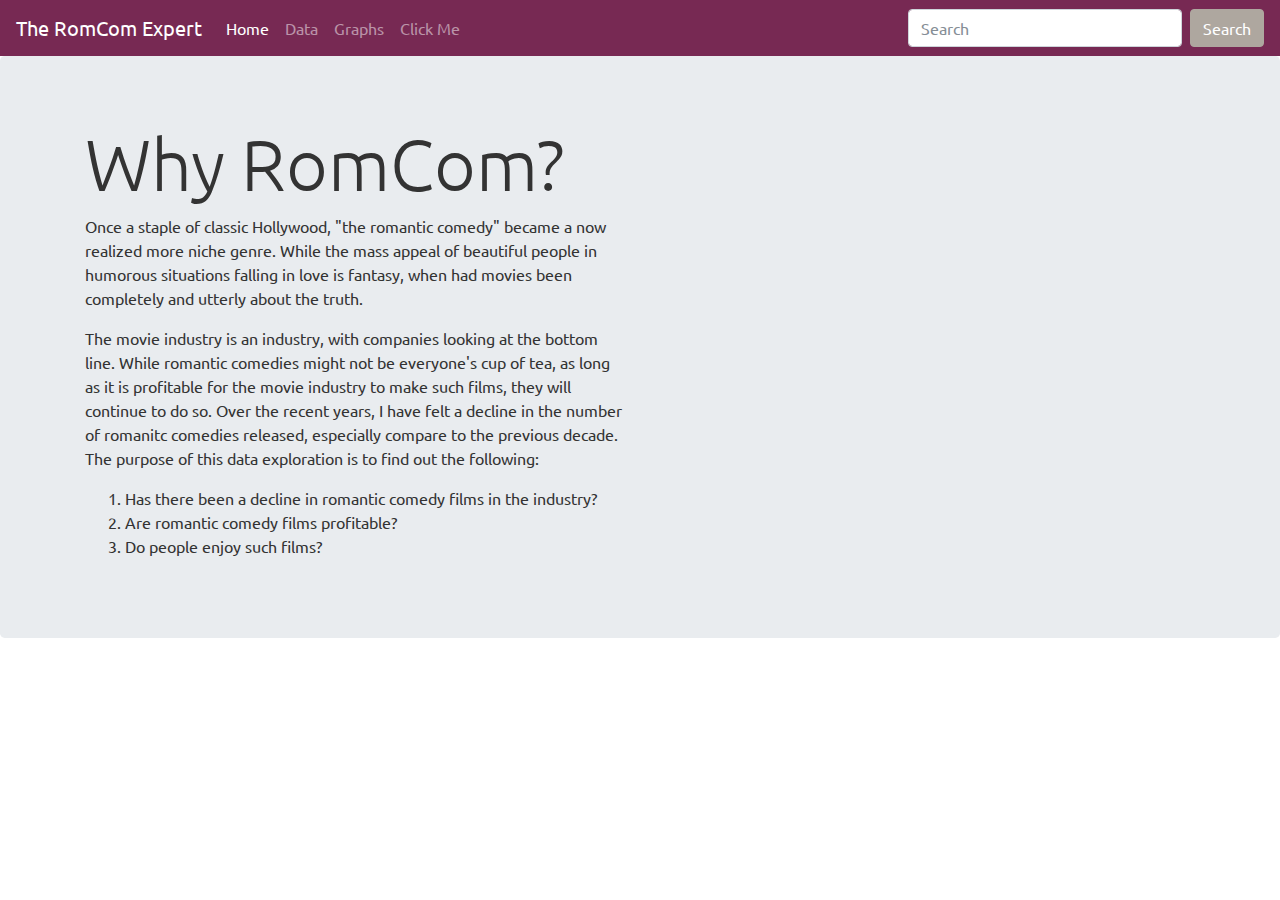
<file: docs/index.html>
<!DOCTYPE html>
<html lang="en">

<head>
  <title>The RomCom Expert </title>
  <meta charset="UTF-8"/>
  <link rel="stylesheet" href="./static/bootstrap.css"/>
  <script src="https://code.jquery.com/jquery-3.4.1.js"></script>
  <script src="https://ajax.googleapis.com/ajax/libs/jquery/3.4.1/jquery.min.js"></script>
</head>

<body>
  <nav name="top" class="navbar navbar-expand-lg navbar-dark bg-dark">
    <a class="navbar-brand" onClick="goHome">The RomCom Expert</a>
      <button class="navbar-toggler" type="button" data-toggle="collapse" data-target="#navbarColor02" aria-controls="navbarColor02" aria-expanded="false" aria-label="Toggle navigation">
        <span class="navbar-toggler-icon"></span>
      </button>
      <div class="collapse navbar-collapse" id="navbarColor02">
        <ul class="navbar-nav mr-auto">
          <li class="nav-item active">
            <a class="nav-link" onClick="window.location.reload();">Home<span class="sr-only">(current)</span></a>
          </li>
          <li class="nav-item">
            <a class="nav-link" href="./data.html">Data</a>
          </li>
          <li class="nav-item">
            <a class="nav-link" href="./graphs.html">Graphs</a>
          </li>
          <li class="nav-item">
            <a class="nav-link" id="randomPosterUrl">Click Me</a>
          </li>
        </ul>
        <form class="form-inline my-2 my-lg-0">
          <input class="form-control mr-sm-2" type="text" placeholder="Search"/>
          <button class="btn btn-secondary my-2 my-sm-0" type="submit">Search</button>
        </form>
      </div>
    </nav>
  <div class="jumbotron">
    <div class="container">
    <div class="row">
      <div class="col-md-6">
        <h1 class="display-3">Why RomCom?</h1>
        <p>
          Once a staple of classic Hollywood, "the romantic comedy" became a now realized more niche genre. While the mass appeal of beautiful people in humorous situations falling in love is fantasy, when had movies been completely and utterly about the truth. 
        </p>
        <p>The movie industry is an industry, with companies looking at the bottom line. While romantic comedies might not be everyone's cup of tea, as long as it is profitable for the movie industry to make such films, they will continue to do so. Over the recent years, I have felt a decline in the number of romanitc comedies released, especially compare to the previous decade. The purpose of this data exploration is to find out the following:</p>
        <ol>
          <li>Has there been a decline in romantic comedy films in the industry?</li>
          <li>Are romantic comedy films profitable?</li>
          <li>Do people enjoy such films?</li>
        </ol>
      </div>
      <div class="col-md-6" id="randomPosterUrl">
        <img id="randomPosterPic"/>              
      </div>  
    </div>      
    </div>
  </div>


  <script src="./static/romcomApiUrl.js" type="text/javascript"></script>  
  <script src="./static/all.js" type="text/javascript"></script>                
</body>

</html>
</file>
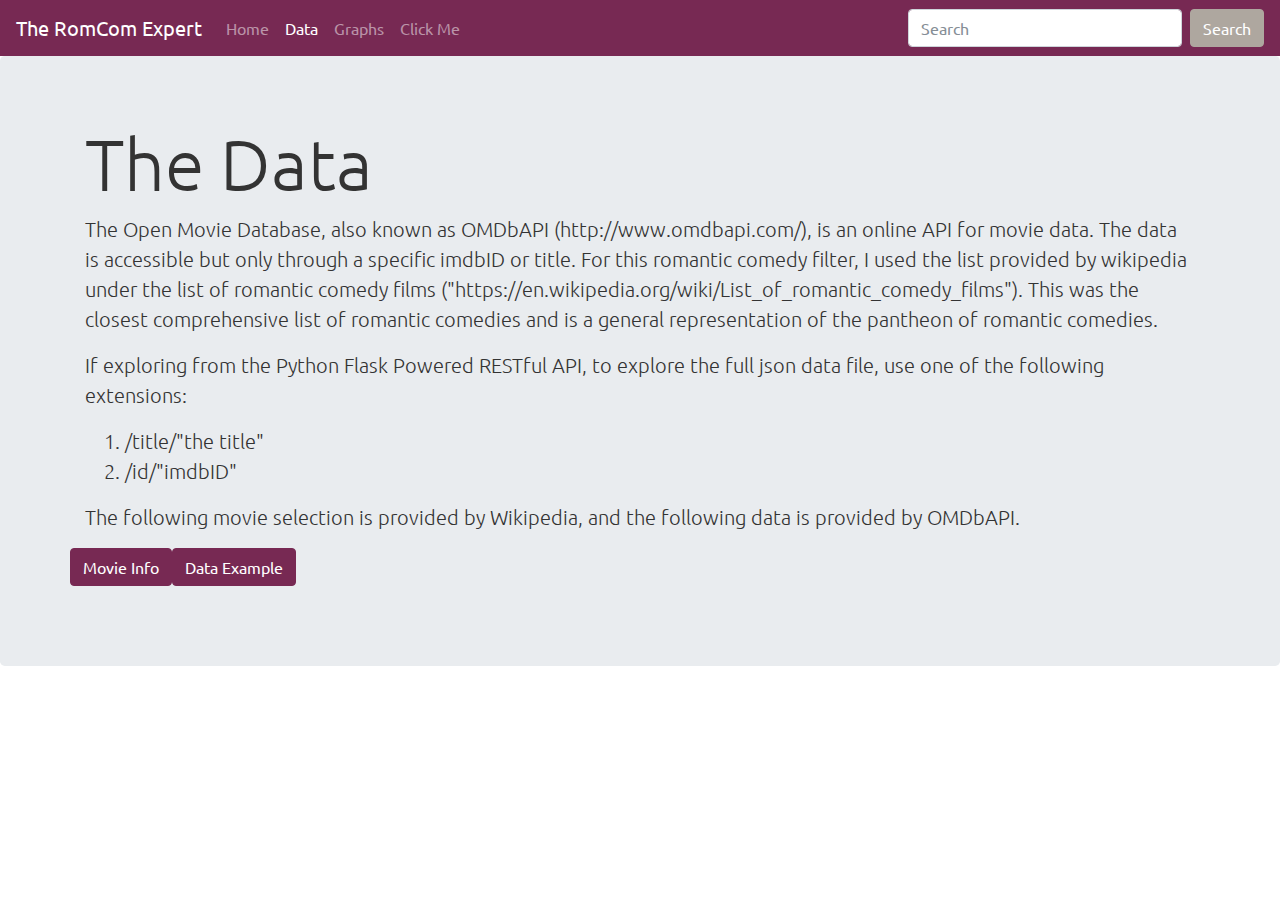
<file: docs/data.html>
<!DOCTYPE html>
<html lang="en">

<head>
  <title>Data </title>
  <meta charset="UTF-8"/>
  <link rel="stylesheet" href="./static/bootstrap.css"/>
  <script src="https://code.jquery.com/jquery-3.4.1.js"></script>
</head>

  <body>
    <nav name="top" class="navbar navbar-expand-lg navbar-dark bg-dark">
        <a class="navbar-brand" onClick="goHome">The RomCom Expert</a>
        <button class="navbar-toggler" type="button" data-toggle="collapse" data-target="#navbarColor02" aria-controls="navbarColor02" aria-expanded="false" aria-label="Toggle navigation">
          <span class="navbar-toggler-icon"></span>
        </button>
        <div class="collapse navbar-collapse" id="navbarColor02">
          <ul class="navbar-nav mr-auto">
            <li class="nav-item">
              <a class="nav-link" href='./home.html'>Home</a>
            </li>
            <li class="nav-item active">
              <a class="nav-link" onClick="window.location.reload();">Data<span class="sr-only">(current)</span></a>
            </li>
            <li class="nav-item">
              <a class="nav-link" href="./graphs.html">Graphs</a>
            </li>
            <li class="nav-item">
              <a class="nav-link" id="randomPosterUrl">Click Me</a>
            </li>
          </ul>
          <form class="form-inline my-2 my-lg-0">
            <input class="form-control mr-sm-2" type="text" placeholder="Search"/>
            <button class="btn btn-secondary my-2 my-sm-0" type="submit">Search</button>
          </form>
        </div>
    </nav>

    <div class="jumbotron">
      <div class="container">
        <div class="row">   
          <div class="lead col">
            <h1 class="display-3">The Data</h1>
            <p>The Open Movie Database, also known as OMDbAPI (http://www.omdbapi.com/), is an online API for movie data. The data is accessible but only through a specific imdbID or title. For this romantic comedy filter, I used the list provided by wikipedia under the list of romantic comedy films ("https://en.wikipedia.org/wiki/List_of_romantic_comedy_films"). This was the closest comprehensive list of romantic comedies and is a general representation of the pantheon of romantic comedies.</p>
            <p>If exploring from the Python Flask Powered RESTful API, to explore the full json data file, use one of the following extensions:</p>
            <ol>
              <li>/title/"the title"</li>
              <li>/id/"imdbID"</li>
            </ol>
            <p>The following movie selection is provided by Wikipedia, and the following data is provided by OMDbAPI.</p>
          </div>
        </div>
        <div class="row">
        <table class="table table-hover">
            <div class="btn-group" role="group" aria-label="Basic example">
              <thead id="pickHead" onload="createTable();"></thead>
              <tbody id="pickData" onload="createTable();"></tbody>
              <button type="button" class="btn btn-secondary btn-dark" onclick="createTable();">Movie Info</button>
              <thead id="pickHead" onload="createDataTable();"></thead>
              <tbody id="pickData" onload="createDataTable();"></tbody>
              <button type="button" class="btn btn-secondary btn-dark" onclick="createDataTable();">Data Example</button>
            </div>
          </table>
        </div>
        </div>
    </div> 
  <script src="./static/romcomApiUrl.js" type="text/javascript"></script>  
  <script src="./static/dataTable.js" type="text/javascript"></script>   
  <script src="./static/all.js" type="text/javascript"></script>  
</body>
</file>
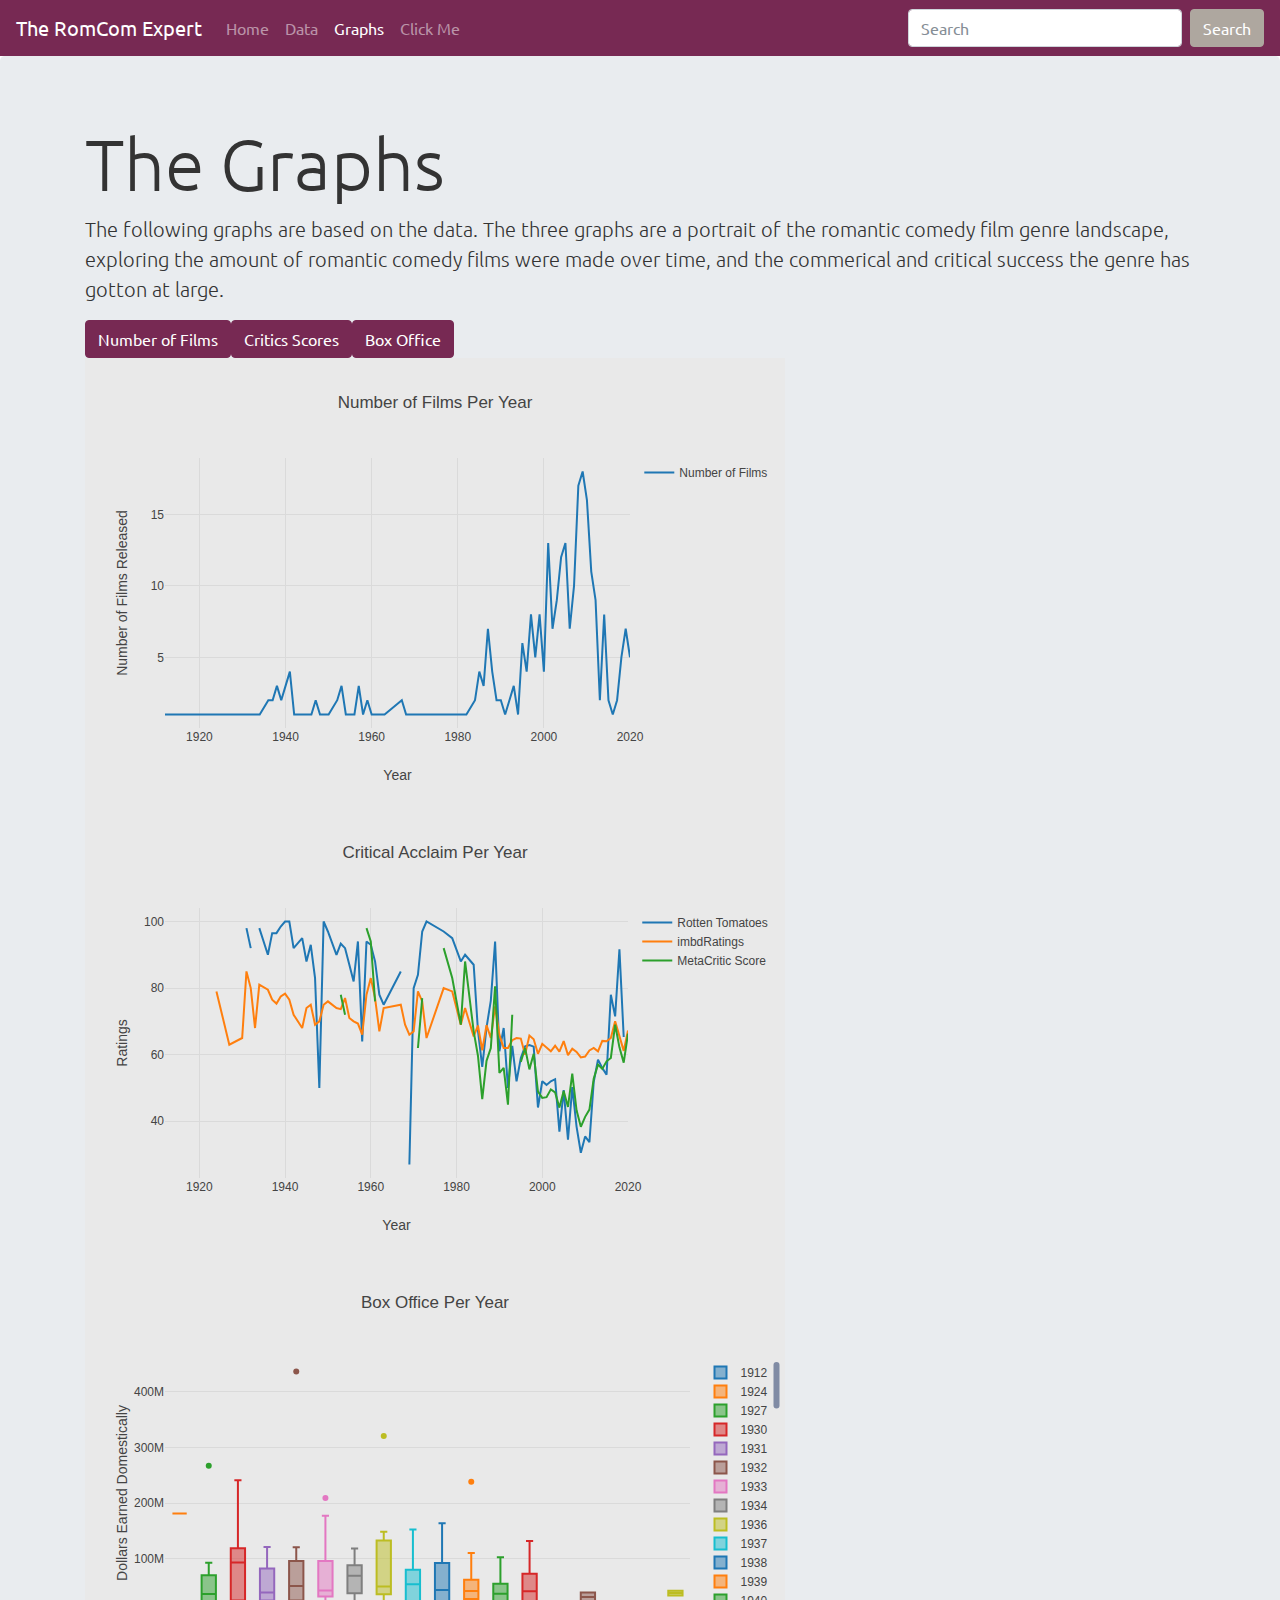
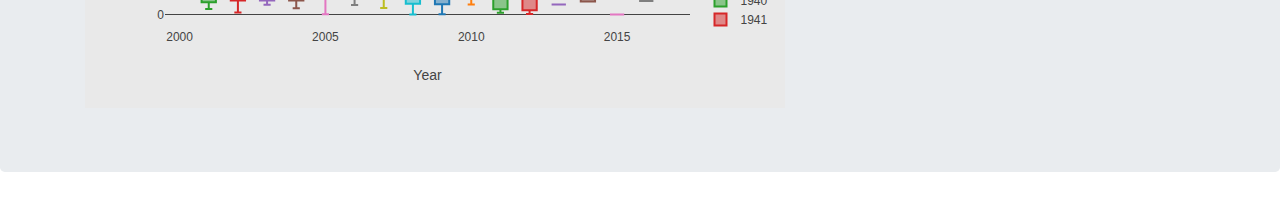
<file: docs/graphs.html>
<!DOCTYPE html>
<html lang="en">

<head>
  <title>Graphs </title>
  <meta charset="UTF-8"/>
  <link rel="stylesheet" href="./static/bootstrap.css"/>
  <script src="https://cdn.plot.ly/plotly-latest.min.js"></script>  
</head>

<body>
    <nav name="top" class="navbar navbar-expand-lg navbar-dark bg-dark">
        <a class="navbar-brand" onClick="goHome">The RomCom Expert</a>
        <button class="navbar-toggler" type="button" data-toggle="collapse" data-target="#navbarColor02" aria-controls="navbarColor02" aria-expanded="false" aria-label="Toggle navigation">
          <span class="navbar-toggler-icon"></span>
        </button>
        <div class="collapse navbar-collapse" id="navbarColor02">
          <ul class="navbar-nav mr-auto">
            <li class="nav-item">
              <a class="nav-link" href='./index.html'>Home</a>
            </li>
            <li class="nav-item">
              <a class="nav-link" href="./data.html">Data</a>
            </li>
            <li class="nav-item active">
              <a class="nav-link" onClick="window.location.reload();">Graphs<span class="sr-only">(current)</span></a>
            </li>
            <li class="nav-item">
              <a class="nav-link" id="randomPosterUrl">Click Me</a>
            </li>
          </ul>
          <form class="form-inline my-2 my-lg-0">
            <input class="form-control mr-sm-2" type="text" placeholder="Search"/>
            <button class="btn btn-secondary my-2 my-sm-0" type="submit">Search</button>
          </form>
        </div>
    </nav>

    <div class="jumbotron">
      <div class="container">
      <div class="row">
        <div class="lead col">   
          <h1 class="display-3">The Graphs</h1>
          <p>The following graphs are based on the data. The three graphs are a portrait of the romantic comedy film genre landscape, exploring the amount of romantic comedy films were made over time, and the commerical and critical success the genre has gotton at large.</p>
        </div>
      </div>
      <div class="btn-group" role="group" aria-label="Basic example">
        <div class="row m-auto ">
          <a href= "#count"><button type="button" class="btn btn-secondary btn-dark" >Number of Films</button></a>
          <a href= "#rating"><button type="button" class="btn btn-secondary btn-dark" >Critics Scores</button></a>
          <a href= "#box" ><button type="button" class="btn btn-secondary btn-dark" >Box Office</button></a>
        </div>
      </div>
      </div>

    <div class="container">
      <a id="count"></a>
        <div>
          <div id="count"></div>
        </div>
      </a>
      <a id="rating">
        <div>
          <div id="rating"></div> 
        </div>
      </a>
      <a id="box">
        <div>
          <div id="box"></div> 
        </div>
      </a>
    </div>

    <script src="https://cdn.plot.ly/plotly-latest.min.js"></script>  
    <script src="./static/lists.js" type="text/javascript"></script>
    <script src="./static/dataPlotly.js" type="text/javascript"></script>  
    <script src="https://code.jquery.com/jquery-3.4.1.js"></script>
    <script src="https://d3js.org/d3.v4.min.js"></script>
    <script src="./static/romcomApiUrl.js" type="text/javascript"></script> 
    <script src="./static/all.js" type="text/javascript"></script>        
</body>
</file>
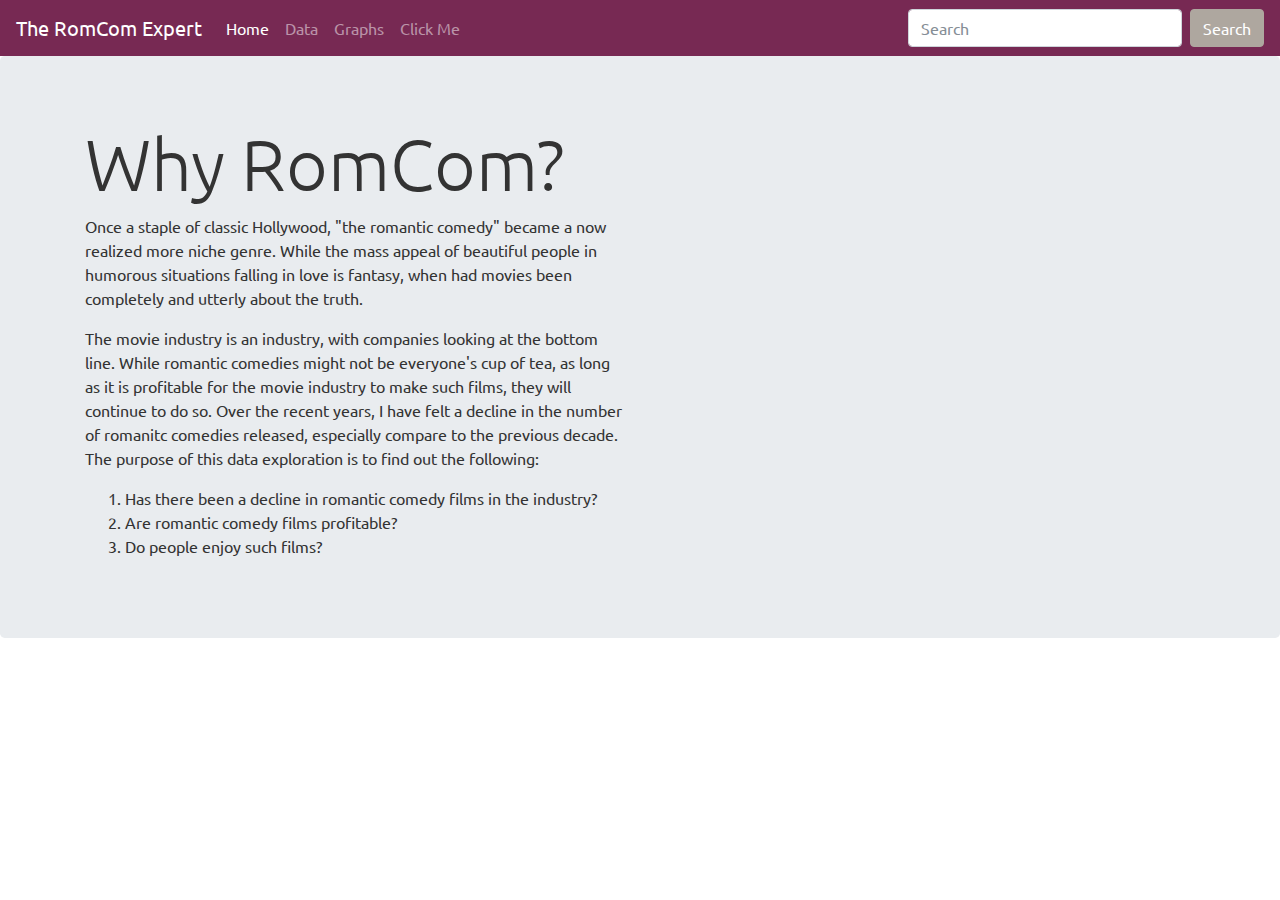
<file: docs/home.html>
<!DOCTYPE html>
<html lang="en">

<head>
  <title>The RomCom Expert </title>
  <meta charset="UTF-8"/>
  <link rel="stylesheet" href="./static/bootstrap.css"/>
  <script src="https://code.jquery.com/jquery-3.4.1.js"></script>
  <script src="https://ajax.googleapis.com/ajax/libs/jquery/3.4.1/jquery.min.js"></script>
</head>

<body>
  <nav name="top" class="navbar navbar-expand-lg navbar-dark bg-dark">
    <a class="navbar-brand" onClick="goHome">The RomCom Expert</a>
      <button class="navbar-toggler" type="button" data-toggle="collapse" data-target="#navbarColor02" aria-controls="navbarColor02" aria-expanded="false" aria-label="Toggle navigation">
        <span class="navbar-toggler-icon"></span>
      </button>
      <div class="collapse navbar-collapse" id="navbarColor02">
        <ul class="navbar-nav mr-auto">
          <li class="nav-item active">
            <a class="nav-link" onClick="window.location.reload();">Home<span class="sr-only">(current)</span></a>
          </li>
          <li class="nav-item">
            <a class="nav-link" href="./data.html">Data</a>
          </li>
          <li class="nav-item">
            <a class="nav-link" href="./graphs.html">Graphs</a>
          </li>
          <li class="nav-item">
            <a class="nav-link" id="randomPosterUrl">Click Me</a>
          </li>
        </ul>
        <form class="form-inline my-2 my-lg-0">
          <input class="form-control mr-sm-2" type="text" placeholder="Search"/>
          <button class="btn btn-secondary my-2 my-sm-0" type="submit">Search</button>
        </form>
      </div>
    </nav>
  <div class="jumbotron">
    <div class="container">
    <div class="row">
      <div class="col-md-6">
        <h1 class="display-3">Why RomCom?</h1>
        <p>
          Once a staple of classic Hollywood, "the romantic comedy" became a now realized more niche genre. While the mass appeal of beautiful people in humorous situations falling in love is fantasy, when had movies been completely and utterly about the truth. 
        </p>
        <p>The movie industry is an industry, with companies looking at the bottom line. While romantic comedies might not be everyone's cup of tea, as long as it is profitable for the movie industry to make such films, they will continue to do so. Over the recent years, I have felt a decline in the number of romanitc comedies released, especially compare to the previous decade. The purpose of this data exploration is to find out the following:</p>
        <ol>
          <li>Has there been a decline in romantic comedy films in the industry?</li>
          <li>Are romantic comedy films profitable?</li>
          <li>Do people enjoy such films?</li>
        </ol>
      </div>
      <div class="col-md-6" id="randomPosterUrl">
        <img id="randomPosterPic"/>              
      </div>  
    </div>      
    </div>
  </div>


  <script src="./static/romcomApiUrl.js" type="text/javascript"></script>  
  <script src="./static/all.js" type="text/javascript"></script>                
</body>

</html>
</file>
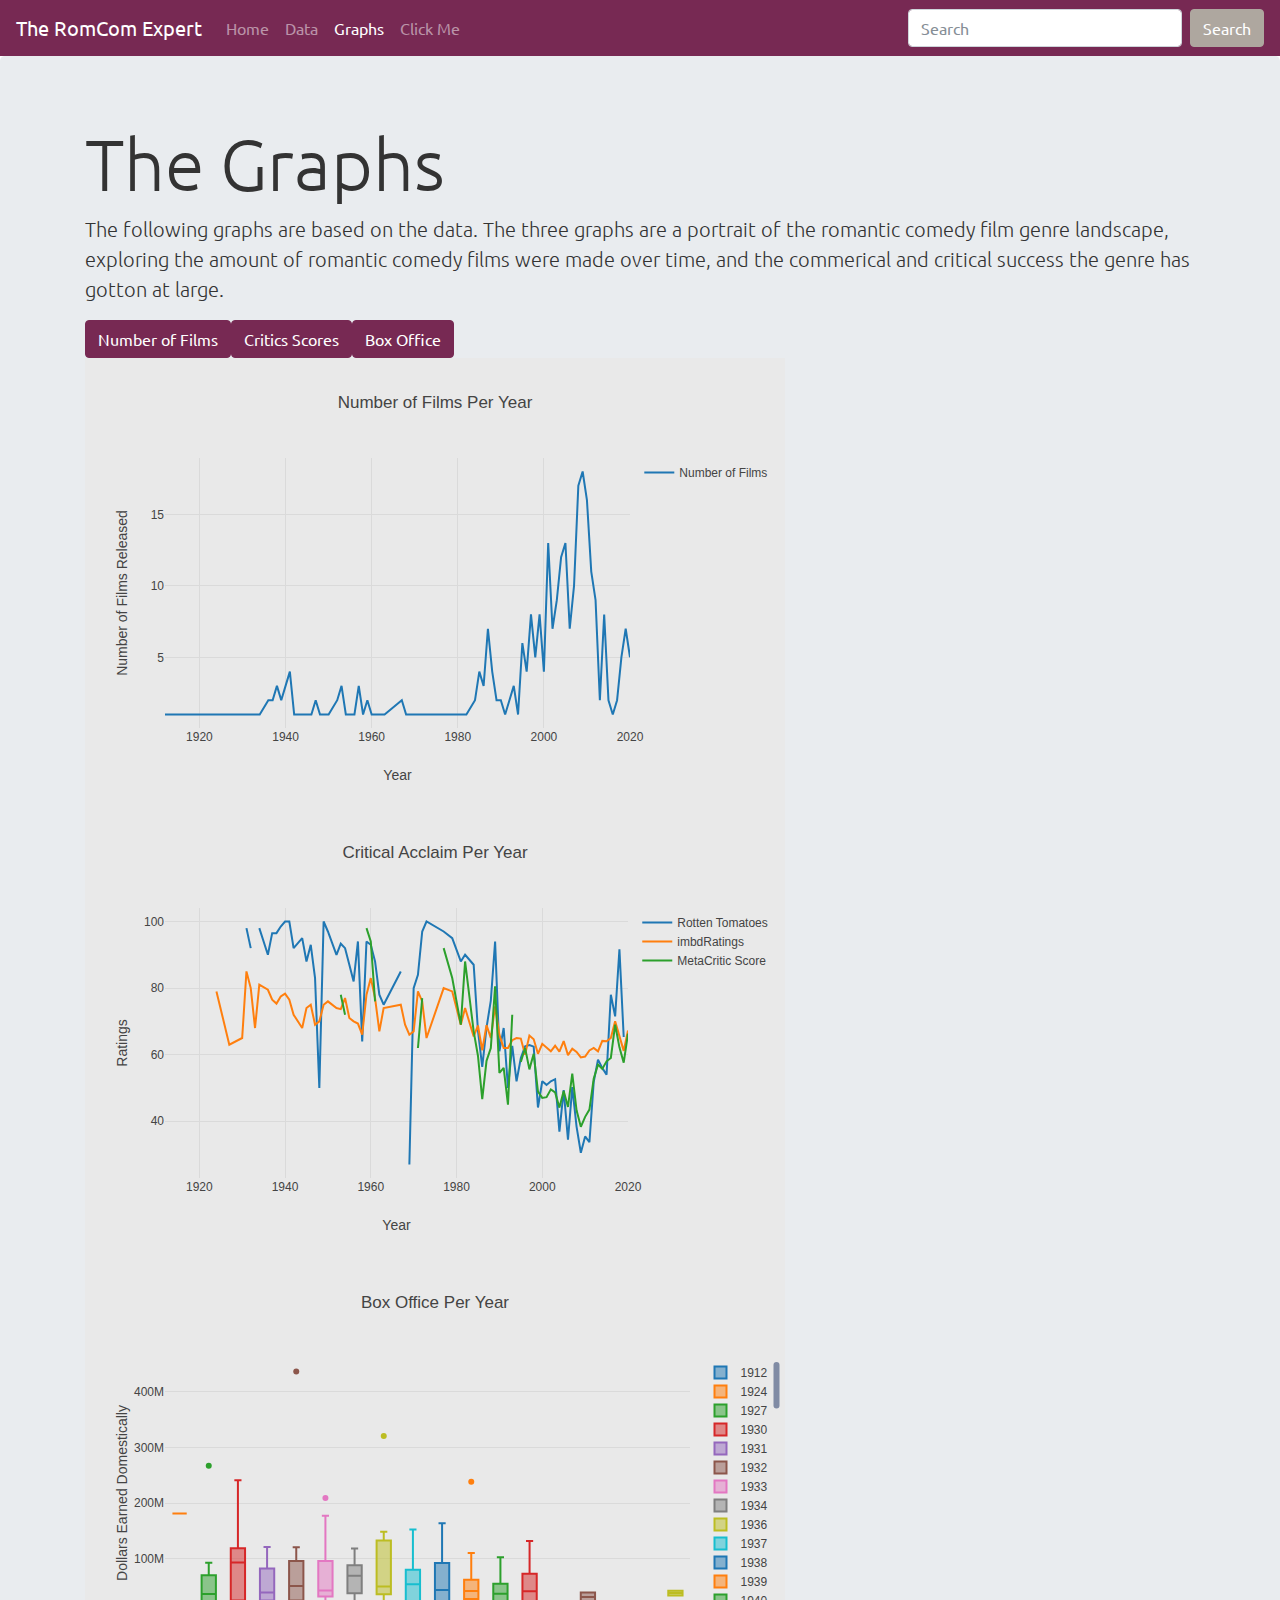
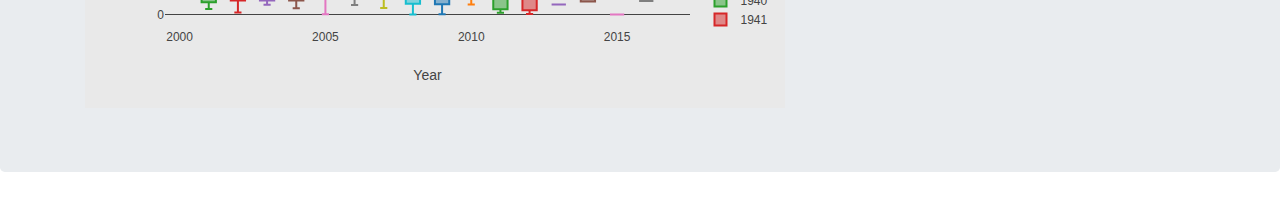
<file: templates/graphs.html>
<!DOCTYPE html>
<html lang="en">

<head>
  <title>Graphs </title>
  <meta charset="UTF-8"/>
  <link rel="stylesheet" href="./static/bootstrap.css"/>
  <script src="https://cdn.plot.ly/plotly-latest.min.js"></script>  
</head>

<body>
    <nav name="top" class="navbar navbar-expand-lg navbar-dark bg-dark">
        <a class="navbar-brand" onClick="goHome">The RomCom Expert</a>
        <button class="navbar-toggler" type="button" data-toggle="collapse" data-target="#navbarColor02" aria-controls="navbarColor02" aria-expanded="false" aria-label="Toggle navigation">
          <span class="navbar-toggler-icon"></span>
        </button>
        <div class="collapse navbar-collapse" id="navbarColor02">
          <ul class="navbar-nav mr-auto">
            <li class="nav-item">
              <a class="nav-link" href='./home.html'>Home</a>
            </li>
            <li class="nav-item">
              <a class="nav-link" href="./data.html">Data</a>
            </li>
            <li class="nav-item active">
              <a class="nav-link" onClick="window.location.reload();">Graphs<span class="sr-only">(current)</span></a>
            </li>
            <li class="nav-item">
              <a class="nav-link" id="randomPosterUrl">Click Me</a>
            </li>
          </ul>
          <form class="form-inline my-2 my-lg-0">
            <input class="form-control mr-sm-2" type="text" placeholder="Search"/>
            <button class="btn btn-secondary my-2 my-sm-0" type="submit">Search</button>
          </form>
        </div>
    </nav>

    <div class="jumbotron">
      <div class="container">
      <div class="row">
        <div class="lead col">   
          <h1 class="display-3">The Graphs</h1>
          <p>The following graphs are based on the data. The three graphs are a portrait of the romantic comedy film genre landscape, exploring the amount of romantic comedy films were made over time, and the commerical and critical success the genre has gotton at large.</p>
        </div>
      </div>
      <div class="btn-group" role="group" aria-label="Basic example">
        <div class="row m-auto ">
          <a href= "#count"><button type="button" class="btn btn-secondary btn-dark" >Number of Films</button></a>
          <a href= "#rating"><button type="button" class="btn btn-secondary btn-dark" >Critics Scores</button></a>
          <a href= "#box" ><button type="button" class="btn btn-secondary btn-dark" >Box Office</button></a>
        </div>
      </div>
      </div>

    <div class="container">
      <a id="count"></a>
        <div>
          <div id="count"></div>
        </div>
      </a>
      <a id="rating">
        <div>
          <div id="rating"></div> 
        </div>
      </a>
      <a id="box">
        <div>
          <div id="box"></div> 
        </div>
      </a>
    </div>

    <script src="https://cdn.plot.ly/plotly-latest.min.js"></script>  
    <script src="./static/lists.js" type="text/javascript"></script>
    <script src="./static/dataPlotly.js" type="text/javascript"></script>  
    <script src="https://code.jquery.com/jquery-3.4.1.js"></script>
    <script src="https://d3js.org/d3.v4.min.js"></script>
    <script src="./static/romcomApiUrl.js" type="text/javascript"></script> 
    <script src="./static/all.js" type="text/javascript"></script>        
</body>
</file>
